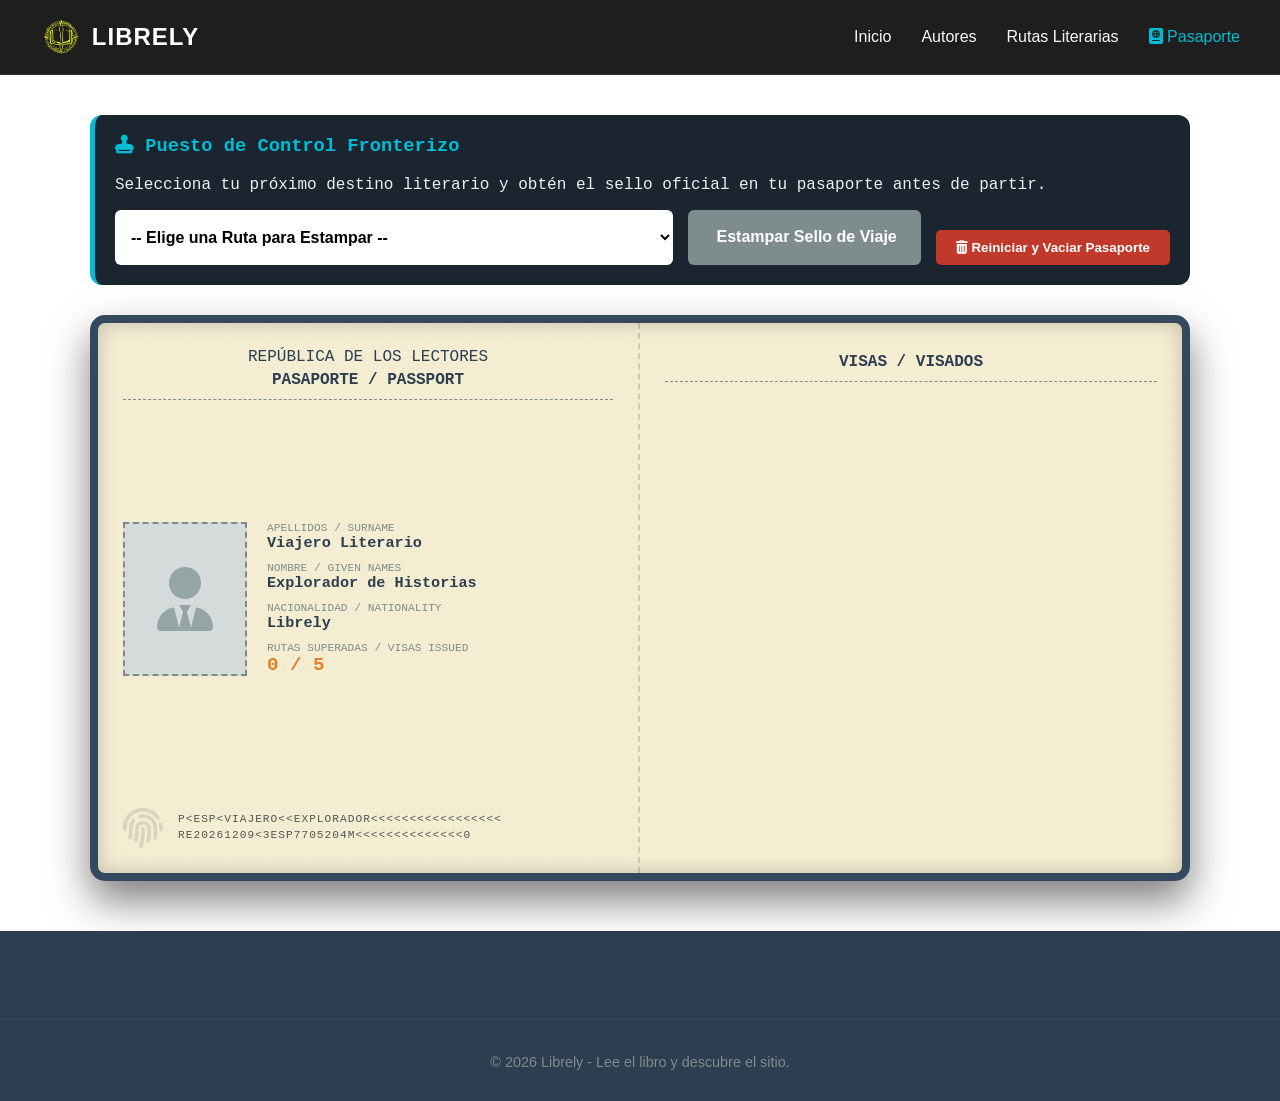
<file: galeria.html>
<!DOCTYPE html>
<html lang="es">
<head>
  <meta charset="UTF-8" />
  <meta name="viewport" content="width=device-width, initial-scale=1.0"/>
  <title>Mi Pasaporte Literario | Librely</title>
  <link rel="stylesheet" href="main.css"/>
  <link rel="icon" href="./img/favicon_io/favicon.ico">
  <link rel="stylesheet" href="https://cdnjs.cloudflare.com/ajax/libs/font-awesome/6.0.0/css/all.min.css">
</head>
<body>

<header class="main-header">
  <div class="navbar">
    <div class="nav-logo">
      <a href="index.html">
        <img src="img/logo.svg" alt="logo">
        <span class="logo-text">LIBRELY</span>
      </a>
    </div>
    <ul class="nav-links">
      <li><a href="index.html" class="nav-item">Inicio</a></li>
      <li><a href="autores.html" class="nav-item">Autores</a></li>
      <li><a href="rutas.html" class="nav-item">Rutas Literarias</a></li>
      <li><a href="pasaporte.html" class="nav-item active"><i class="fa-solid fa-passport"></i> Pasaporte</a></li>
    </ul>
  </div>
</header>

<main class="pasaporte-main-container">
  
  <section class="validador-rutas-panel">
    <h3><i class="fa-solid fa-stamp"></i> Puesto de Control Fronterizo</h3>
    <p>Selecciona tu próximo destino literario y obtén el sello oficial en tu pasaporte antes de partir.</p>
    
    <div class="controles-validador">
      <select id="selector-ruta-pasaporte">
        <option value="">-- Elige una Ruta para Estampar --</option>
        </select>
      <button id="btn-estampar-sello" class="btn-accion-estampar" disabled>
        <i class="fa-solid fa-ink-pen"></i> Estampar Sello de Viaje
      </button>
      <div style="text-align: center; margin-top: 20px;">
    <button id="btn-reiniciar-pasaporte" style="background-color: #c0392b; color: white; border: none; padding: 10px 20px; border-radius: 5px; cursor: pointer; font-weight: bold; font-family: sans-serif;">
        <i class="fa-solid fa-trash-can"></i> Reiniciar y Vaciar Pasaporte
    </button>
</div>
    </div>
  </section>

  <section class="libro-pasaporte">
    
    <div class="hoja-pasaporte hoja-identidad">
      <div class="encabezado-pais">
        <span>REPÚBLICA DE LOS LECTORES</span>
        <h4>PASAPORTE / PASSPORT</h4>
      </div>
      <div class="cuerpo-identidad">
        <div class="foto-usuario-pasaporte">
          <i class="fa-solid fa-user-tie"></i>
        </div>
        <div class="datos-usuario-pasaporte">
          <div class="campo-dato">
            <label>Apellidos / Surname</label>
            <span class="valor-dato">Viajero Literario</span>
          </div>
          <div class="campo-dato">
            <label>Nombre / Given Names</label>
            <span class="valor-dato">Explorador de Historias</span>
          </div>
          <div class="campo-dato">
            <label>Nacionalidad / Nationality</label>
            <span class="valor-dato">Librely</span>
          </div>
          <div class="campo-dato">
            <label>Rutas Superadas / Visas Issued</label>
            <span class="valor-dato-resaltado" id="stats-rutas-contador">0 / 5</span>
          </div>
        </div>
      </div>
      <div class="huella-seguridad">
        <i class="fa-solid fa-fingerprint"></i>
        <div class="codigo-lectura-mecanica">
          P&lt;ESP&lt;VIAJERO&lt;&lt;EXPLORADOR&lt;&lt;&lt;&lt;&lt;&lt;&lt;&lt;&lt;&lt;&lt;&lt;&lt;&lt;&lt;&lt;&lt;<br>
          RE20261209&lt;3ESP7705204M&lt;&lt;&lt;&lt;&lt;&lt;&lt;&lt;&lt;&lt;&lt;&lt;&lt;&lt;0
        </div>
      </div>
    </div>

    <div class="hoja-pasaporte hoja-sellos">
      <div class="encabezado-sellos">
        <h4>VISAS / VISADOS</h4>
      </div>
      
      <div class="grid-sellos-estampados" id="contenedor-sellos-tinta">
        </div>
    </div>

  </section>
</main>

<footer class="main-footer">
    <div class="footer-bottom">
        <p>&copy; 2026 Librely - Lee el libro y descubre el sitio.</p>
    </div>
</footer>

<script src="script-pasaporte.js"></script>
</body>
</html>
</file>
<file: main.css>
:root {
  --primary: #1f5570;
  --accent: #e67e22;
  --bg: #ffffff;
}

body {
  font-family: Arial, sans-serif;
  margin: 0;
  background: var(--bg);
  color: #333;
}

/* HEADER */
header {
  background: var(--primary);
  color: rgb(255, 255, 255);
  text-align: center;
  padding: 2rem;
}

.search-container {
  margin-top: 1rem;
}

#buscador {
  width: 80%;
  max-width: 500px;
  padding: 10px;
  border-radius: 20px;
  border: none;
  outline: none;
}

/* GRID */
.grid-libros {
  display: grid;
  grid-template-columns: repeat(auto-fill, minmax(160px, 1fr));
  gap: 20px;
  padding: 30px;
}

/* PORTADAS */
.book-cover {
  cursor: pointer;
  transition: transform .2s ease;
}

.book-cover img {
  width: 100%;
  border-radius: 10px;
  box-shadow: 0 5px 15px rgba(255, 255, 255, 0.15);
}

.book-cover:hover {
  transform: scale(1.05);
}

/* MODAL */
.modal {
  position: fixed;
  inset: 0;
  background: rgba(0,0,0,.75);
  display: none;
  justify-content: center;
  align-items: center;
  padding: 20px;
}

.modal.show {
  display: flex;
}

.modal-content {
  background: white;
  width: 500px;
  max-height: 85vh;
  overflow-y: auto;
  border-radius: 12px;
  padding: 20px;
  position: relative;
}

.modal-img {
  width: 100%;
  border-radius: 8px;
  margin: 10px 0;
}

#closeModal {
  position: absolute;
  top: 10px;
  right: 15px;
  border: none;
  background: var(--accent);
  color: white;
  padding: 5px 10px;
  border-radius: 50%;
  cursor: pointer;
}
.main-footer {
    background-color: #2c3e50; /* Un tono oscuro para contrastar con el header */
    color: #ecf0f1;
    padding: 3rem 0 1rem;
    margin-top: 50px;
    font-family: 'Segoe UI', sans-serif;
}

.footer-content {
    max-width: 1200px;
    margin: 0 auto;
    display: grid;
    grid-template-columns: repeat(auto-fit, minmax(250px, 1fr));
    gap: 40px;
    padding: 0 40px;
}

.footer-section h3 {
    color: var(--primary);
    margin-bottom: 1.5rem;
    font-size: 1.2rem;
    position: relative;
}

/* Línea decorativa bajo los títulos */
.footer-section h3::after {
    display: block;
    width: 30px;
    height: 2px;
    background: var(--accent);
    margin-top: 8px;
}

.footer-section p {
    line-height: 1.6;
    color: #bdc3c7;
}

.footer-section ul {
    list-style: none;
    padding: 0;
}

.footer-section ul li {
    margin-bottom: 10px;
}

.footer-section ul li a {
    color: #bdc3c7;
    text-decoration: none;
    transition: color 0.3s;
}

.footer-section ul li a:hover {
    color: var(--accent);
}

/* Formulario Newsletter */
.footer-form {
    display: flex;
    gap: 10px;
    margin-top: 15px;
}

.footer-form input {
    padding: 0.6rem;
    border-radius: 5px;
    border: none;
    flex: 1;
}

.footer-form button {
    padding: 0.6rem 1rem;
    background-color: var(--accent);
    border: none;
    color: white;
    border-radius: 5px;
    cursor: pointer;
    font-weight: bold;
    transition: background 0.3s;
}

.footer-form button:hover {
    background-color: #d35400;
}

.footer-bottom {
    text-align: center;
    margin-top: 40px;
    padding-top: 20px;
    border-top: 1px solid #34495e;
    font-size: 0.9rem;
    color: #7f8c8d;
}

/* Iconos sociales (simulados) */
.social-links a {
    display: inline-block;
    width: 35px;
    height: 35px;
    background: #34495e;
    color: white;
    text-align: center;
    line-height: 35px;
    border-radius: 50%;
    margin-right: 10px;
    transition: transform 0.3s;
}

.social-links a:hover {
    transform: translateY(-3px);
    background: var(--primary);
}
.grid-autores {
  display: grid;
  grid-template-columns: repeat(auto-fill, minmax(300px, 1fr));
  gap: 2rem;
  padding: 2rem;
  max-width: 1200px;
  margin: 0 auto;
}

.autor-card {
  background: rgba(104, 152, 222, 0.638); /* Fondo sutil si usas modo oscuro */
  border-radius: 15px;
  padding: 1.5rem;
  text-align: center;
  transition: transform 0.3s ease;
  border: 1px solid rgba(255, 255, 255, 0.1);
}

.autor-card:hover {
  transform: translateY(-10px);
}

.autor-foto {
  width: 150px;
  height: 150px;
  border-radius: 50%; /* Fotos circulares */
  object-fit: cover;
  margin-bottom: 1rem;
  border: 3px solid #fdffff22; /* El azul turquesa de tu logo */
}

.autor-card h3 {
  color: #ffffff;
  margin-bottom: 0.5rem;
}

.autor-bio {
  font-size: 0.9rem;
  line-height: 1.4;
  color: #e8e6e6;
  margin-bottom: 1rem;
}

.btn-ver-libros {
  display: inline-block;
  padding: 0.5rem 1rem;
  background-color: #00bcd4;
  color: #fff;
  border-radius: 5px;
  text-decoration: none;
  font-weight: bold;
}
:root {
  --primary: #1f5570;
  --primary-color: #00bcd4;
  --accent: #e67e22;
  --bg: #ffffff;
  --bg-dark: #121212;
  --text-light: #ffffff;
}

/* Contenedor Principal del Header */
.main-header {
    background: rgba(18, 18, 18, 0.95);
    backdrop-filter: blur(10px); /* Efecto cristal */
    position: sticky;
    top: 0;
    z-index: 1000;
    border-bottom: 1px solid rgba(255, 255, 255, 0.1);
    padding: 0.5rem 2rem;
}

.navbar {
    display: flex;
    justify-content: space-between;
    align-items: center;
    width: 100%;
    max-width: 1200px;
    margin: 0 auto;
}

/* Logo */
.nav-logo a {
    display: flex;
    align-items: center;
    text-decoration: none;
    gap: 10px;
}

.nav-logo img {
    height: 40px;
}

.logo-text {
    font-size: 1.5rem;
    font-weight: 800;
    color: var(--text-light);
    letter-spacing: 1px;
}

/* Enlaces de Navegación */
.nav-links {
    display: flex;            /* Pone los elementos en fila */
    justify-content: center;   /* Centra el grupo de enlaces horizontalmente */
    align-items: center;       /* Centra los elementos verticalmente */
    list-style: none;         /* Quita los puntos de la lista */
    padding: 0;
    margin: 20px 0;           /* Espacio arriba y abajo del menú */
    gap: 30px;
}

.nav-item {
   text-decoration: none;
    color: #f8f8f8;
    font-weight: 500;
    transition: color 0.3s ease;
    font-size: 1rem;
}

.nav-item:hover, .nav-item.active {
    color: var(--primary-color);
}

/* Caja de Búsqueda Integrada */
.nav-search {
    display: flex;
    align-items: center;
    background: rgba(255, 255, 255, 0.943);
    border-radius: 20px;
    padding: 5px 15px;
    border: 1px solid rgba(255, 255, 255, 0.2);
}

.nav-search input {
    background: none;
    border: none;
    color: #1a1a1a;
    padding: 5px;
    outline: none;
    width: 200px;
}

.nav-search input::placeholder {
    color: #777;
}

.nav-search button {
    background: none;
    border: none;
    color: var(--primary-color);
    cursor: pointer;
}

/* Responsivo para móviles */
@media (max-width: 768px) {
    .nav-links {
        display: none; /* Aquí podrías implementar un menú hamburguesa */
    }
    .nav-search input {
        width: 100px;
    }
}
.btn-ir-ruta, .btn-mapa {
    display: inline-block;
    background-color: #00bcd4;
    color: #111;
    padding: 10px 20px;
    border-radius: 5px;
    text-decoration: none;
    font-weight: bold;
    margin-top: 10px;
    border: none;
    cursor: pointer;
    transition: background 0.3s;
}

.btn-ir-ruta:hover, .btn-mapa:hover {
    background-color: #008ba3;
    color: white;
}

.ruta-meta {
    color: #00bcd4;
    font-size: 0.9rem;
    margin-bottom: 10px;
}
/* Cuadrícula principal */
.grid-rutas {
    display: grid;
    /* Cambiamos a auto-fill para que no estire las tarjetas si hay pocas */
    grid-template-columns: repeat(auto-fill, minmax(280px, 1fr)); 
    gap: 30px;
    padding: 40px 5%;
    max-width: 1400px; /* Evita que el grid se disperse en monitores UltraWide */
    margin: 0 auto;    /* Centra todo el bloque del grid */
}

/* Tarjeta de Ruta */
.ruta-card {
    background: #1e1e1e;
    border-radius: 12px;
    overflow: hidden;
    box-shadow: 0 10px 20px rgba(88, 88, 88, 0.886);
    border: 1px solid #202020;
    transition: transform 0.3s ease;
}

.ruta-card:hover {
    transform: translateY(-10px);
    border-color: #00bcd4; /* Azul turquesa */
}

/* Banner superior con imagen */
.ruta-banner {
    height: 180px;
    background-size: cover;
    background-position: center;
    position: relative;
}

.ruta-overlay {
    background: linear-gradient(transparent, rgba(0, 0, 0, 0.057));
    height: 100%;
    display: flex;
    align-items: flex-end;
    padding: 15px;
}

.ruta-libro-tag {
    background: #00bcd4;
    color: #111;
    padding: 4px 12px;
    border-radius: 20px;
    font-size: 0.8rem;
    font-weight: bold;
}

/* Contenido de la tarjeta */
.ruta-body {
    padding: 20px;
}

.ruta-body h3 {
    margin: 0 0 10px 0;
    color: #fff;
}

.ruta-descripcion {
    color: #bbb;
    font-size: 0.9rem;
    line-height: 1.4;
    margin-bottom: 20px;
}

/* El Timeline de paradas */
.timeline {
    border-left: 2px solid #333;
    margin-left: 10px;
    margin-bottom: 25px;
}

.parada-item {
    position: relative;
    padding-left: 30px;
    margin-bottom: 15px;
}

.parada-icon {
    position: absolute;
    left: -12px;
    top: 0;
    background: #1e1e1e;
    color: #00bcd4;
    width: 22px;
    height: 22px;
    display: flex;
    align-items: center;
    justify-content: center;
    font-size: 0.8rem;
}

.parada-info h4 {
    margin: 0;
    font-size: 0.95rem;
    color: #eee;
}

.parada-info p {
    margin: 3px 0 0 0;
    font-size: 0.85rem;
    color: #888;
}

/* Botón interactivo */
.btn-mapa-interactivo {
    width: 100%;
    padding: 12px;
    background: transparent;
    border: 1px solid #00bcd4;
    color: #00bcd4;
    border-radius: 6px;
    cursor: pointer;
    font-weight: bold;
    transition: all 0.3s ease;
}

.btn-mapa-interactivo:hover {
    background: #00bcd4;
    color: #111;
}

.mapa-estilo {
  height: 350px; /* Si no tiene altura, el mapa no se ve */
  width: 100%;
  display: block;
  background-color: #eee;
  border-radius: 12px;
  margin: 15px 0;
}
@media (max-width:600px){
  div.img{
   display:block; 
  }  
}
/* SECCIÓN INTRODUCCIÓN A RUTAS (CON NEGRITA) */
.intro-rutas {
    text-align: center;
    padding: 60px 20px 20px;
    max-width: 800px;
    margin: 0 auto;
}

.intro-rutas h2 {
  display: flex;
  align-items: center;
  justify-content: center;
  gap: 15px;
  font-size: 2.5rem;
  color: #000000; /* CAMBIA ESTO A NEGRO */
  margin-bottom: 15px;
  font-weight: bold; 
}

.intro-rutas p {
    font-size: 1.2rem;
    color: #bbb;
    line-height: 1.6;
    position: relative;
    font-weight: 700; /* Aplica la negrita al párrafo descriptivo */
}

.intro-rutas h2 img {
    height: 60px;
    width: auto;
    filter: drop-shadow(0 0 10px rgba(0, 188, 212, 0.3));
}

/* Línea turquesa debajo del texto */
.intro-rutas p::after {
    content: '';
    display: block;
    width: 60px;
    height: 3px;
    background: var(--primary-color);
    margin: 20px auto 0;
    border-radius: 2px;
}
/* =========================================
   ADAPTACIÓN PARA DISPOSITIVOS MÓVILES
   ========================================= */

@media (max-width: 768px) {
    .intro-rutas {
        padding: 40px 15px;
    }

    .intro-rutas h2 {
        font-size: 2rem;
        flex-direction: column; /* Icono arriba, texto abajo */
        gap: 10px;
    }

    .intro-rutas h2 img {
        height: 60px;
    }

    .intro-rutas p {
        font-size: 1.1rem;
    }
}
/* PASAPORTE LITERARIO */
.pasaporte-btn-container {
    text-align: center;
    margin: 30px 0;
}
.btn-ir-pasaporte {
    display: inline-block;
    background-color: #e67e22; /* El color naranja de tu acento */
    color: white;
    padding: 12px 25px;
    border-radius: 25px;
    text-decoration: none;
    font-weight: bold;
    transition: background 0.3s;
}
.btn-ir-pasaporte:hover {
    background-color: #d35400;
}
/* CONTENEDOR GENERAL */
.pasaporte-main-container {
    max-width: 1100px;
    margin: 40px auto;
    padding: 0 20px;
    font-family: 'Courier New', Courier, monospace;
}

/* PANEL DEL CONTROL DE FRONTERAS */
.validador-rutas-panel {
    background: #1a252f;
    border-radius: 12px;
    padding: 20px;
    color: #ecf0f1;
    margin-bottom: 30px;
    border-left: 5px solid #00bcd4;
}
.validador-rutas-panel h3 {
    margin-top: 0;
    color: #00bcd4;
}
.controles-validador {
    display: flex;
    gap: 15px;
    margin-top: 15px;
    flex-wrap: wrap;
}
#selector-ruta-pasaporte {
    flex: 1;
    min-width: 250px;
    padding: 12px;
    border-radius: 6px;
    border: none;
    background: #fff;
    font-size: 1rem;
    font-weight: bold;
}
.btn-accion-estampar {
    padding: 12px 24px;
    background: #e67e22;
    color: white;
    border: none;
    border-radius: 6px;
    cursor: pointer;
    font-size: 1rem;
    font-weight: bold;
    transition: all 0.3s ease;
}
.btn-accion-estampar:disabled {
    background: #7f8c8d;
    cursor: not-allowed;
}
.btn-accion-estampar.ya-estampado {
    background: #2ecc71;
}

/* EL PASAPORTE FÍSICO */
.libro-pasaporte {
    display: grid;
    grid-template-columns: 1fr 1fr;
    background: #f4edd2; /* Color papel antiguo/oficial */
    border-radius: 15px;
    box-shadow: 0 20px 40px rgba(0,0,0,0.5), inset 0 0 20px rgba(0,0,0,0.2);
    border: 8px solid #34495e; /* Borde simulando el lomo de cuero */
    overflow: hidden;
    min-height: 550px;
}

/* HOJAS */
.hoja-pasaporte {
    padding: 25px;
    box-sizing: border-box;
    display: flex;
    flex-direction: column;
    justify-content: space-between;
    position: relative;
}
.hoja-identidad {
    border-right: 2px dashed rgba(0,0,0,0.15);
    background-image: radial-gradient(rgba(0, 188, 212, 0.05) 1px, transparent 0);
    background-size: 10px 10px;
}
.hoja-sellos {
    background-image: linear-gradient(rgba(230, 126, 34, 0.03) 1px, transparent 0);
    background-size: 100% 20px;
}

/* DETALLES DE IDENTIDAD */
.encabezado-pais, .encabezado-sellos {
    text-align: center;
    border-bottom: 1px dashed #7f8c8d;
    padding-bottom: 10px;
    color: #2c3e50;
}
.encabezado-pais h4, .encabezado-sellos h4 { margin: 5px 0 0 0; font-weight: bold;}
.cuerpo-identidad {
    display: flex;
    gap: 20px;
    margin: 20px 0;
}
.foto-usuario-pasaporte {
    width: 120px;
    height: 150px;
    background: #d5dbdb;
    border: 2px dashed #7f8c8d;
    display: flex;
    align-items: center;
    justify-content: center;
    font-size: 4rem;
    color: #95a5a6;
}
.datos-usuario-pasaporte {
    flex: 1;
}
.campo-dato {
    margin-bottom: 10px;
}
.campo-dato label {
    display: block;
    font-size: 0.7rem;
    color: #7f8c8d;
    text-transform: uppercase;
}
.campo-dato span {
    font-size: 0.95rem;
    font-weight: bold;
    color: #2c3e50;
}
.valor-dato-resaltado {
    color: #e67e22 !important;
    font-size: 1.2rem !important;
}
.huella-seguridad {
    display: flex;
    align-items: center;
    gap: 15px;
    color: rgba(0,0,0,0.1);
    font-size: 2.5rem;
}
.codigo-lectura-mecanica {
    font-family: monospace;
    font-size: 0.7rem;
    letter-spacing: 1px;
    color: #555;
    line-height: 1.4;
}

/* REJILLA DE SELLOS (TINTA REALISTA) */
.grid-sellos-estampados {
    display: grid;
    grid-template-columns: 1fr 1fr;
    grid-template-rows: 1fr 1fr;
    gap: 20px;
    flex: 1;
    margin-top: 20px;
}

/* ESTILO VISUAL DE LOS SELLOS */
.sello-oficial {
    border: 4px double;
    border-radius: 12px;
    padding: 15px;
    text-align: center;
    text-transform: uppercase;
    font-weight: bold;
    position: relative;
    transform: rotate(-5deg); /* Efecto de estampado manual imperfecto */
    animation: golpeSello 0.2s cubic-bezier(0.175, 0.885, 0.32, 1.275);
    background: transparent;
}

/* Colores de tinta por localización */
.sello-toledo { color: #8e44ad; border-color: #8e44ad; transform: rotate(4deg); }
.sello-madrid { color: #c0392b; border-color: #c0392b; transform: rotate(-6deg); }
.sello-baztan { color: #27ae60; border-color: #27ae60; transform: rotate(8deg); }
.sello-roma { color: #d35400; border-color: #d35400; transform: rotate(-3deg); }

.sello-oficial h5 {
    margin: 0;
    font-size: 0.9rem;
    letter-spacing: 1px;
}
.sello-oficial .fecha-entrada {
    font-size: 0.8rem;
    background: rgba(0,0,0,0.05);
    padding: 2px 5px;
    margin: 5px 0;
    display: inline-block;
}
.sello-oficial .meta-sello {
    font-size: 0.65rem;
    display: block;
    margin-top: 5px;
}

/* Efecto golpe de tampón de tinta */
@keyframes golpeSello {
    0% { transform: scale(3); opacity: 0; }
    100% { transform: scale(1); opacity: 1; }
}

/* Responsivo en móviles */
@media (max-width: 768px) {
    .libro-pasaporte { grid-template-columns: 1fr; }
    .hoja-identidad { border-right: none; border-bottom: 2px dashed rgba(0,0,0,0.15); }
}
</file>
